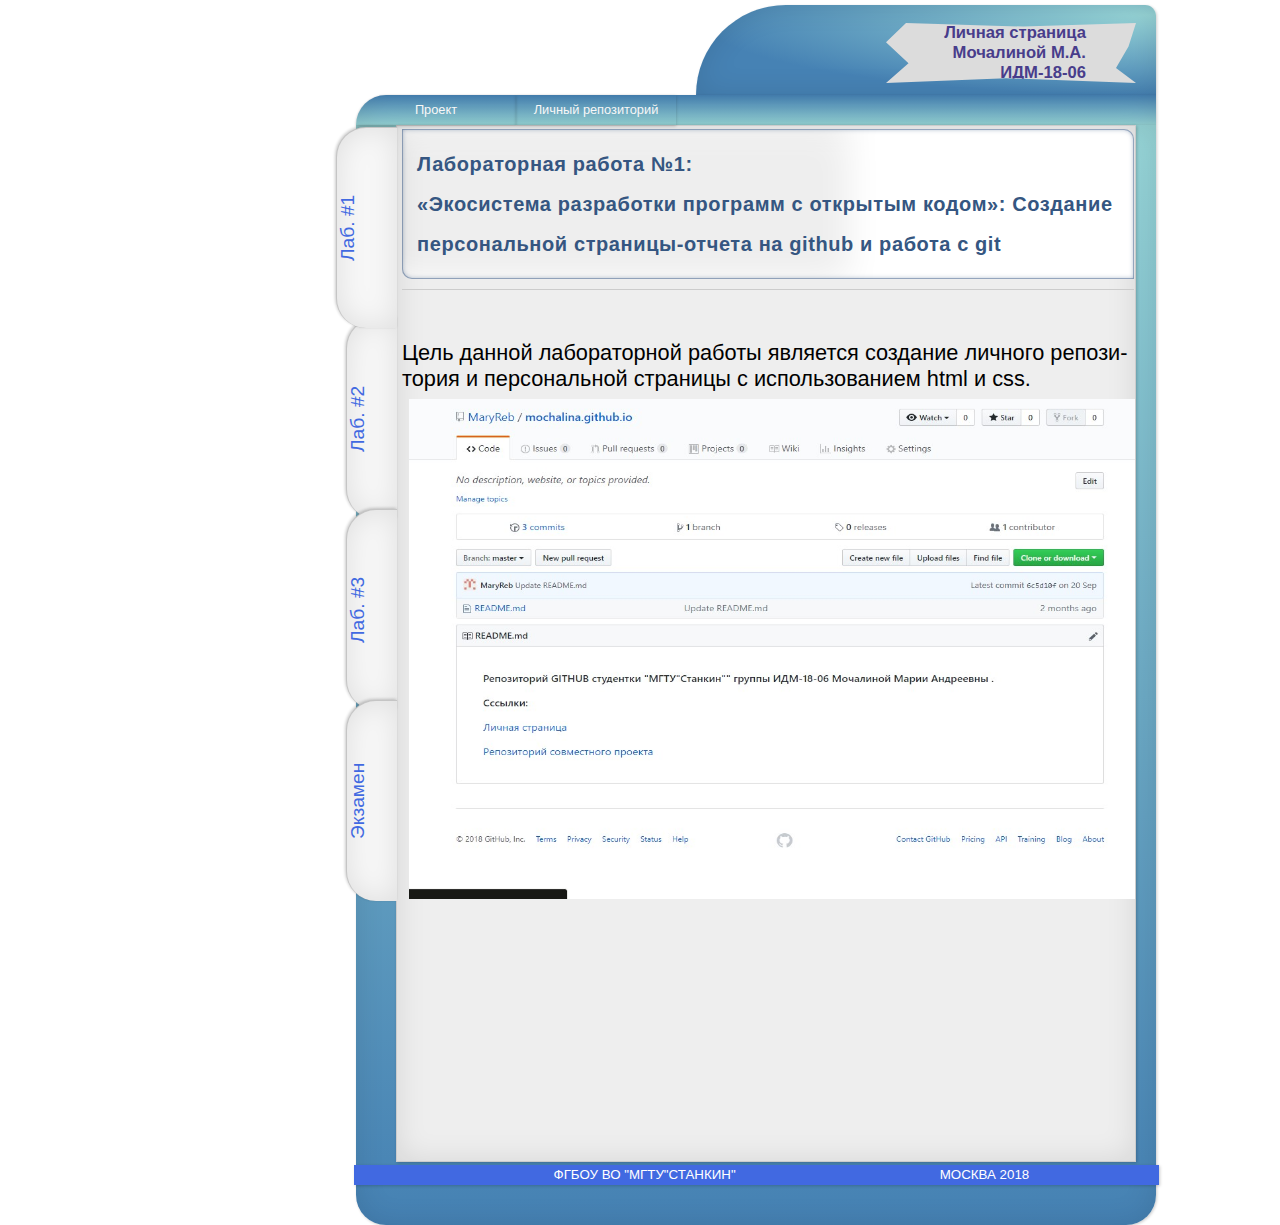
<file: index.html>
<!DOCTYPE html>
<html lang="ru">
<head>
	<meta charset="UTF-8">
	<meta name="discription" content="Персональная страница Мочалиной М.А.">
	<!-- <meta name="keywords" content=""> -->
	<meta name="author" content="Mochalina M.A.">
	<link rel="stylesheet" href="source/assets/style.css">
	<!-- <link rel="shortcut icon" type="image/x-icon" href="img/favicon.ico"> -->
	<title>Personal page</title>
</head>
<body>
 	<div class="main">
 		<div class="header">
 			<div class="logo">
 				<div class="logotext">
 					<h1>Личная страница</h1>
 					<h2>Мочалиной М.А.</h2>
 					<h2>ИДМ-18-06</h2>

 				</div>
 			</div>
 			<div class="links">
 				<ul>
 					<li class="left"><a href="https://lokvest.github.io/MagicMath/">Проект</a></li><!--потом вставишь просто ссылки туда куда надо, во всех файлах -->
 					<li class="mid"><a href="https://github.com/MaryReb/mochalina.github.io">Личный репозиторий</a></li>
 					
 				</ul>
 			</div>	
 		</div>
 		<div class="page">
 			<div class="sidebar">
 				<div class="menu">
 					<ul>
 						<li class="selected"><a href="#">Лаб. #1</a></li>
 						<li class="target"><a href="source/Lab2.html">Лаб. #2</a></li>
 						<li class="target"><a href="source/Lab3.html">Лаб. #3</a></li>
 						<li class="target"><a href="source/Ex.html">Экзамен</a></li>
 					</ul>
 				</div>
 			</div>
 			<div class="sheet">
 				<div class="back">
 					<div class="content">

 						<h1><strong>Лабораторная работа №1: <br> «Экосистема разработки программ с открытым кодом»: Создание персональной страницы-отчета на github и работа с git</strong></h1>
 						<hr> <br>
 						<p><h3>Цель данной лабораторной работы является создание личного репозитория и персональной страницы с использованием html и css.</h3> <!-- Здесь просто заполняешь че делала на лабах, тебе только написать и вон скриншоты накинуть. Естественно надо будет данные тэги <p></p> <details><summary></summary></details> каждый раз копировать как будешь че то вставлять, но это не сложно. -->
 						<img src="source/assets/img/3lab3.jpg" style="height: 500px"></p>
 					
 					</div>
 				</div>
 				
 			</div>

 		</div>
 	</div>
 		<div class="footer">
 			<div class="info">
 				<h2><small>ФГБОУ ВО "МГТУ"СТАНКИН"</small></h2>
 				<h2><small>МОСКВА 2018</small></h2>
 			</div>
 		</div>
</body>
</html>
</file>
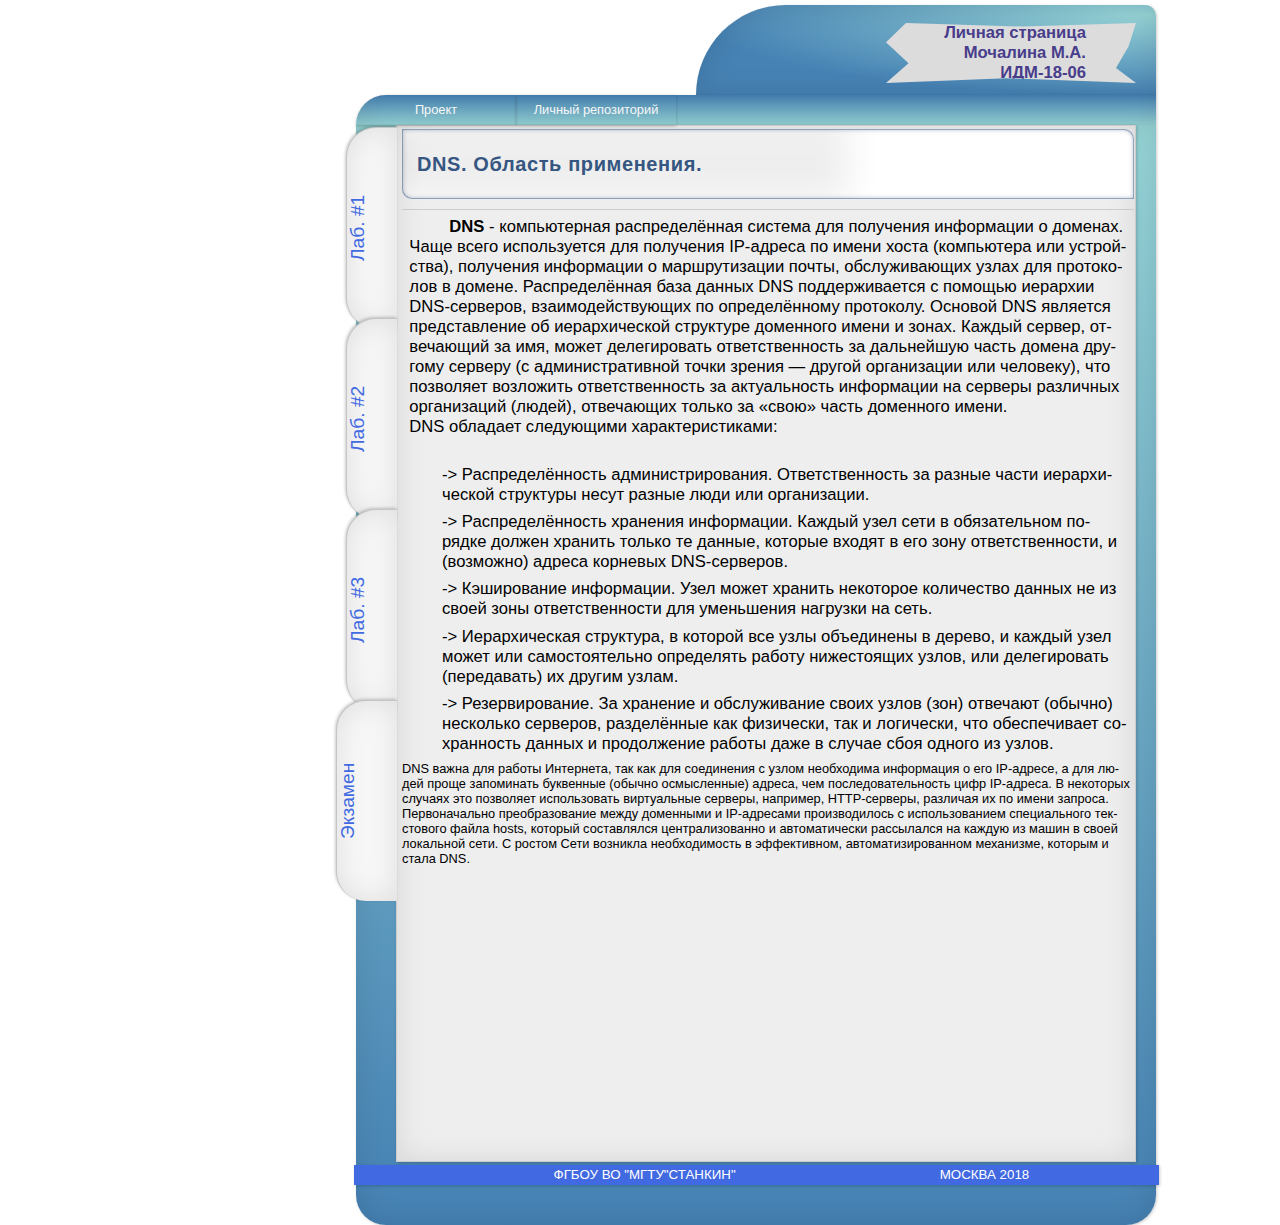
<file: source/Ex.html>
<!DOCTYPE html>
<html lang="ru">
<head>
	<meta charset="UTF-8">
	<meta name="discription" content="Персональная страница Мочалиной М.А.">
	<!-- <meta name="keywords" content=""> -->
	<meta name="author" content="Mochalina M.A.">
	<link rel="stylesheet" href="assets/style.css">
	<!-- <link rel="shortcut icon" type="image/x-icon" href="img/favicon.ico"> -->
	<title>Personal page</title>
</head>
<body>
 	<div class="main">
 		<div class="header">
 			<div class="logo">
 				<div class="logotext">
 					<h1>Личная страница</h1>
 					<h2>Мочалина М.А.</h2>
 					<h2>ИДМ-18-06</h2>

 				</div>
 			</div>
 			<div class="links">
 				<ul>
 					<li class="left"><a href="https://lokvest.github.io/MagicMath/">Проект</a></li>
 					<li class="mid"><a href="https://github.com/MaryReb/mochalina.github.io">Личный репозиторий</a></li>
 					
 				</ul>
 			</div>	
 		</div>
 		<div class="page">
 			<div class="sidebar">
 				<div class="menu">
 					<ul>
 						<li class="target"><a href="../index.html">Лаб. #1</a></li>
 						<li class="target"><a href="Lab2.html">Лаб. #2</a></li>
 						<li class="target"><a href="Lab3.html">Лаб. #3</a></li>
 						<li class="selected"><a href="#">Экзамен</a></li>
 					</ul>
 				</div>
 			</div>
 			<div class="sheet">
 				<div class="back">
 					<div class="content">

 						<h1><strong>DNS. Область применения.<br></strong></h1>
 						<hr>
 						<p>
							<strong>DNS</strong> - компьютерная распределённая система для получения информации о доменах. Чаще всего используется для получения IP-адреса по имени хоста (компьютера или устройства), получения информации о маршрутизации почты, обслуживающих узлах для протоколов в домене. Распределённая база данных DNS поддерживается с помощью иерархии DNS-серверов, взаимодействующих по определённому протоколу.

Основой DNS является представление об иерархической структуре доменного имени и зонах. Каждый сервер, отвечающий за имя, может делегировать ответственность за дальнейшую часть домена другому серверу (с административной точки зрения — другой организации или человеку), что позволяет возложить ответственность за актуальность информации на серверы различных организаций (людей), отвечающих только за «свою» часть доменного имени.
<br>
DNS обладает следующими характеристиками:
<ul>
<li>-> Распределённость администрирования. Ответственность за разные части иерархической структуры несут разные люди или организации.</li>
<li>-> Распределённость хранения информации. Каждый узел сети в обязательном порядке должен хранить только те данные, которые входят в его зону ответственности, и (возможно) адреса корневых DNS-серверов.</li>
<li>-> Кэширование информации. Узел может хранить некоторое количество данных не из своей зоны ответственности для уменьшения нагрузки на сеть.</li>
<li>-> Иерархическая структура, в которой все узлы объединены в дерево, и каждый узел может или самостоятельно определять работу нижестоящих узлов, или делегировать (передавать) их другим узлам.</li>
<li>-> Резервирование. За хранение и обслуживание своих узлов (зон) отвечают (обычно) несколько серверов, разделённые как физически, так и логически, что обеспечивает сохранность данных и продолжение работы даже в случае сбоя одного из узлов.</li>
						</ul>
	DNS важна для работы Интернета, так как для соединения с узлом необходима информация о его IP-адресе, а для людей проще запоминать буквенные (обычно осмысленные) адреса, чем последовательность цифр IP-адреса. В некоторых случаях это позволяет использовать виртуальные серверы, например, HTTP-серверы, различая их по имени запроса. Первоначально преобразование между доменными и IP-адресами производилось с использованием специального текстового файла hosts, который составлялся централизованно и автоматически рассылался на каждую из машин в своей локальной сети. С ростом Сети возникла необходимость в эффективном, автоматизированном механизме, которым и стала DNS.
 						</p>
 					
 					</div>
 				</div>
 				
 			</div>

 		</div>
 	</div>
 		<div class="footer">
 			<div class="info">
 				<h2><small>ФГБОУ ВО "МГТУ"СТАНКИН"</small></h2>
 				<h2><small>МОСКВА 2018</small></h2>
 			</div>
 		</div>
</body>
</html>
</file>
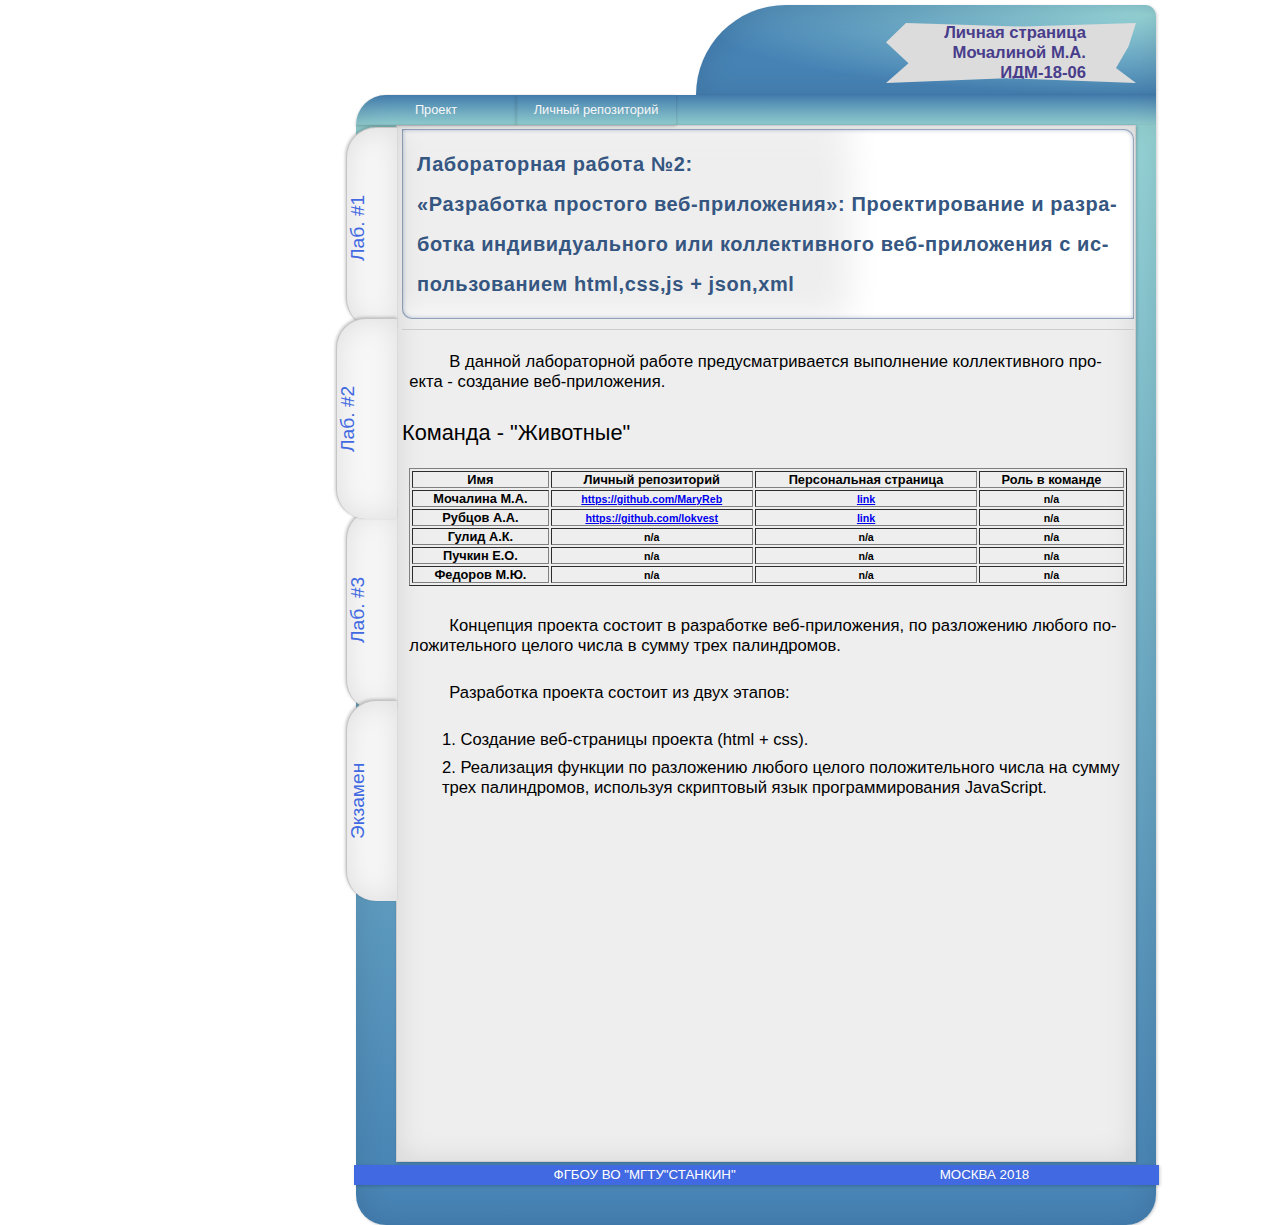
<file: source/Lab2.html>
<!DOCTYPE html>
<html lang="ru">
<head>
	<meta charset="UTF-8">
	<meta name="discription" content="Персональная страница Мочалиной М.А.">
	<!-- <meta name="keywords" content=""> -->
	<meta name="author" content="Mochalina M.A.">
	<link rel="stylesheet" href="assets/style.css">
	<!-- <link rel="shortcut icon" type="image/x-icon" href="img/favicon.ico"> -->
	<title>Personal page</title>
</head>
<body>
 	<div class="main">
 		<div class="header">
 			<div class="logo">
 				<div class="logotext">
 					<h1>Личная страница</h1>
 					<h2>Мочалиной М.А.</h2>
 					<h2>ИДМ-18-06</h2>

 				</div>
 			</div>
 			<div class="links">
 				<ul>
 					<li class="left"><a href="https://lokvest.github.io/MagicMath/">Проект</a></li><!--потом вставишь просто ссылки туда куда надо, во всех файлах -->
 					<li class="mid"><a href="https://github.com/MaryReb/mochalina.github.io">Личный репозиторий</a></li>
 					
 				</ul>
 			</div>	
 		</div>
 		<div class="page">
 			<div class="sidebar">
 				<div class="menu">
 					<ul>
 						<li class="target"><a href="../index.html">Лаб. #1</a></li>
 						<li class="selected"><a href="#">Лаб. #2</a></li>
 						<li class="target"><a href="Lab3.html">Лаб. #3</a></li>
 						<li class="target"><a href="Ex.html">Экзамен</a></li>
 					</ul>
 				</div>
 			</div>
 			<div class="sheet">
 				<div class="back">
 					<div class="content">

 						<h1><strong>Лабораторная работа №2: <br>  «Разработка простого веб-приложения»: Проектирование и разработка индивидуального или коллективного веб-приложения с использованием html,css,js + json,xml</strong></h1>
 						<hr><br>
 						<p>В данной лабораторной работе предусматривается выполнение коллективного проекта - создание веб-приложения. </p>
 						
 						<table border ="1" width = "98%" cellpadding="5">
 						<h3>Команда - "Животные"</h3>
 						<br>
 						<tr>
 							<th>Имя</th>
 							<th>Личный репозиторий</th>
 							<th>Персональная страница</th>
 							<th>Роль в команде</th>
 						</tr>
 						<tr>
 							<th>Мочалина М.А.</th>
 							<th><small><a href="https://github.com/MaryReb/mochalina.github.io">https://github.com/MaryReb</a></small></th>
 							<th><small><a href="https://github.com/MaryReb/mochalina.github.io/index.html">link</a></small></th>
 							<th><small>n/a</small></th>
 						</tr>
 						<tr>
 							<th>Рубцов А.А.</th>
 							<th><small><a href="https://github.com/lokvest/lokvest.github.io">https://github.com/lokvest</a></small></th>
 							<th><small><a href="https://lokvest.github.io/index.html">link</small></a></th>
 							<th><small>n/a</small></th>
 						</tr>
 						<tr>
 							<th>Гулид А.К.</th>
 							<th><small>n/a</small></th>
 							<th><small>n/a</small></th>
 							<th><small>n/a</small></th>
 						</tr>
 						<tr>
 							<th>Пучкин Е.О.</th>
 							<th><small>n/a</small></th>
 							<th><small>n/a</small></th>
 							<th><small>n/a</small></th>	
 						</tr>
 						<tr>
 							<th>Федоров М.Ю.</th>
 							<th><small>n/a</small></th>
 							<th><small>n/a</small></th>
 							<th><small>n/a</small></th>
 						</tr>
 					</table>
 					<br>
 						<!-- Здесь просто заполняешь че делала на лабах, тебе только написать и вон скриншоты накинуть. Естественно надо будет данные тэги <p></p> <details><summary></summary></details> каждый раз копировать как будешь че то вставлять, но это не сложно. -->
 						<p>Концепция проекта состоит в разработке веб-приложения, по разложению любого положительного целого числа в сумму трех палиндромов. 
 							<br>
 						</p>
 							<p>Разработка проекта состоит из двух этапов:</p>
 								<ul>
 															<li>1. Создание веб-страницы проекта (html + css).</li>
 															<li>2. Реализация функции по разложению любого целого положительного числа на сумму трех палиндромов, используя скриптовый язык программирования JavaScript.</li>
 														</ul>						


 							<!-- <details>
 								<summary>Вместо этой записи сюда вставляй че хочешь, например скриншот такой то, главное чтобы между этими тегами. Эту запис можешь удалить </summary>
 									<p><img src="assets/img/Screenshot_1.png"></p> Сюда пихаешь путь до скриншота
 							</details> -->
 						
 							
 					</div>
 				</div>
 				
 			</div>

 		</div>
 	</div>
 		<div class="footer">
 			<div class="info">
 				<h2><small>ФГБОУ ВО "МГТУ"СТАНКИН"</small></h2>
 				<h2><small>МОСКВА 2018</small></h2>
 			</div>
 		</div>
</body>
</html>
</file>
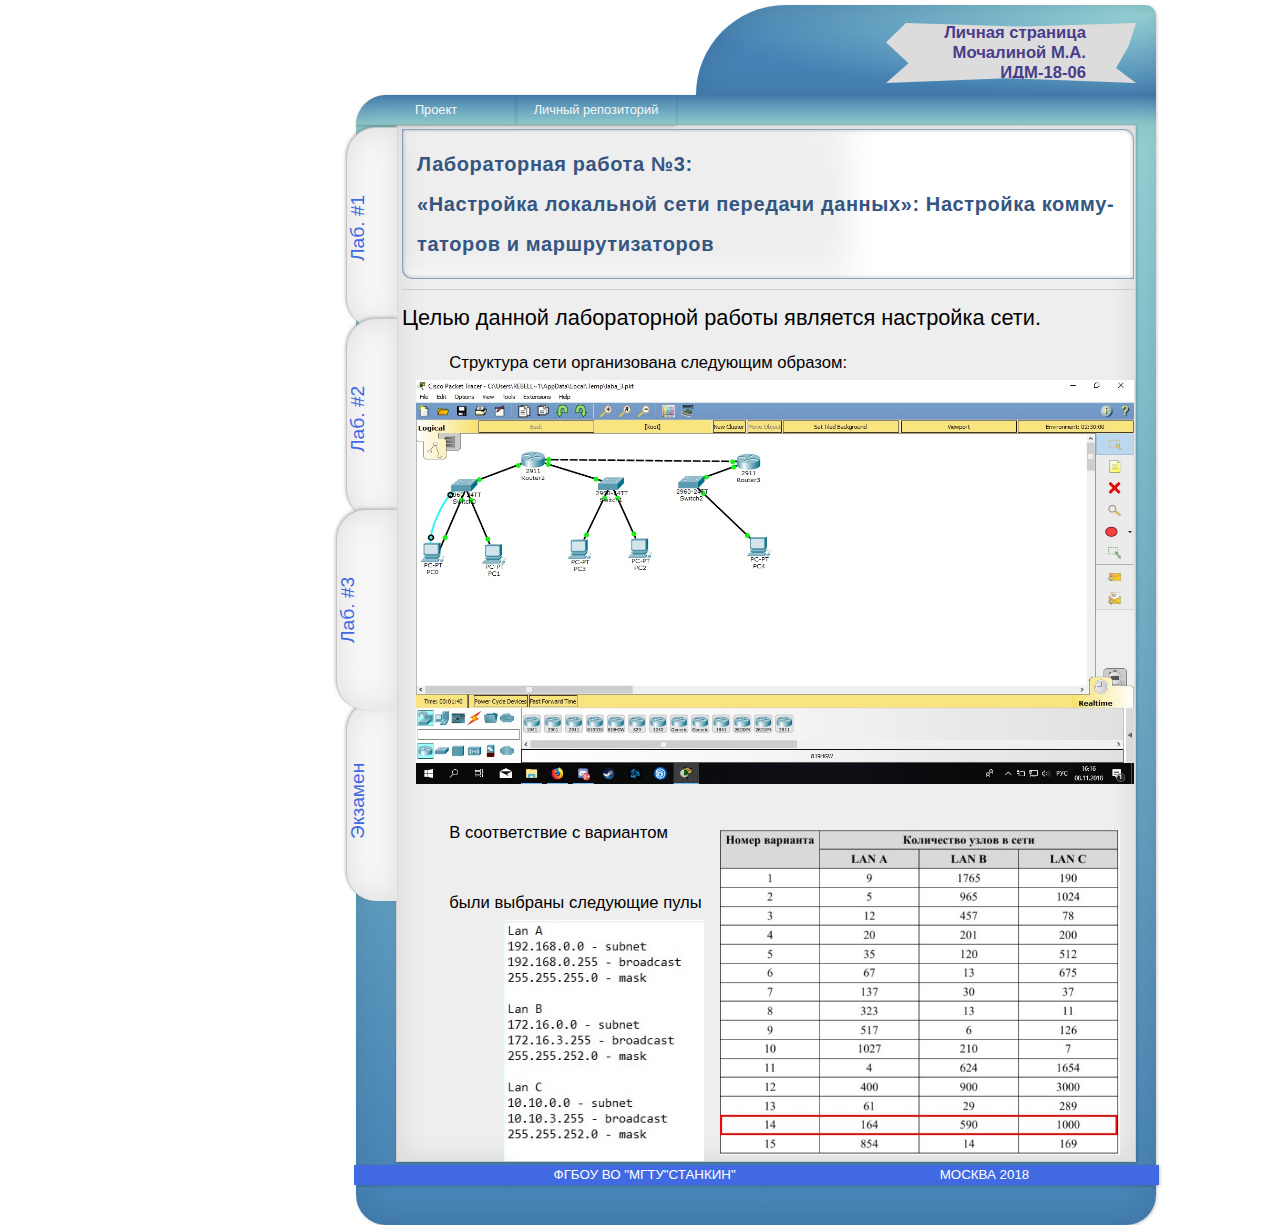
<file: source/Lab3.html>
<!DOCTYPE html>
<html lang="ru">
<head>
	<meta charset="UTF-8">
	<meta name="discription" content="Персональная страница Мочалиной М.А.">
	<!-- <meta name="keywords" content=""> -->
	<meta name="author" content="Mochalina M.A.">
	<link rel="stylesheet" href="assets/style.css">
	<!-- <link rel="shortcut icon" type="image/x-icon" href="img/favicon.ico"> -->
	<title>Personal page</title>
</head>
<body>
 	<div class="main">
 		<div class="header">
 			<div class="logo">
 				<div class="logotext">
 					<h1>Личная страница</h1>
 					<h2>Мочалиной М.А.</h2>
 					<h2>ИДМ-18-06</h2>

 				</div>
 			</div>
 			<div class="links">
 				<ul>
 					<li class="left"><a href="https://lokvest.github.io/MagicMath/">Проект</a></li><!--потом вставишь просто ссылки туда куда надо, во всех файлах -->
 					<li class="mid"><a href="https://github.com/MaryReb/mochalina.github.io">Личный репозиторий</a></li>
 					
 				</ul>
 			</div>	
 		</div>
 		<div class="page">
 			<div class="sidebar">
 				<div class="menu">
 					<ul>
 						<li class="target"><a href="../index.html">Лаб. #1</a></li>
 						<li class="target"><a href="Lab2.html">Лаб. #2</a></li>
 						<li class="selected"><a href="#">Лаб. #3</a></li>
 						<li class="target"><a href="Ex.html">Экзамен</a></li>
 					</ul>
 				</div>
 			</div>
 			<div class="sheet">
 				<div class="back">
 					<div class="content">

 						<h1><strong>Лабораторная работа №3: <br>«Настройка локальной сети передачи данных»: Настройка коммутаторов и маршрутизаторов</strong></h1>
 						<hr>
 						<br>
 						<h3>Целью данной лабораторной работы является настройка сети.</h3> 
 						<br>
 						<p>Структура сети организована следующим образом: 
 							<img src="assets/img/3lab1.jpg"alt="Структура сети"></p>
 						<p>В соответствие с вариантом <img src="assets/img/3lab5.jpg" alt="" class="mid"></p><br><p> были выбраны следующие пулы ip-адресов <img src="assets/img/3lab6.jpg" alt="" class="small"></p><p> и произведена настройка узлов и маршрутизаторов <img src="assets/img/3lab2.jpg" alt="" class="align"></p>

 						<p>А так же, задана статическая маршрутизация <img src="assets/img/3lab4.jpg" alt="" class="align"></p><!-- Здесь просто заполняешь че делала на лабах, тебе только написать и вон скриншоты накинуть. Естественно надо будет данные тэги <p></p> <details><summary></summary></details> каждый раз копировать как будешь че то вставлять, но это не сложно. -->
 						
 					
 					</div>
 				</div>
 				
 			</div>

 		</div>
 	</div>
 		<div class="footer">
 			<div class="info">
 				<h2><small>ФГБОУ ВО "МГТУ"СТАНКИН"</small></h2>
 				<h2><small>МОСКВА 2018</small></h2>
 			</div>
 		</div>
</body>
</html>
</file>
<file: source/assets/style.css>
*{
	margin:0;
	padding:0;
}
body{
  width:1000px;
  margin-left: 20%;
  margin-right:0%; 
  /*height:1500px;*/
  /*padding auto;*/
  min-width: 1000px;
  /*max-width: 1600px;*/
}
details {
border: 1px solid #999;
border-radius: 5px;
margin: 0 2em .4em 2em;
padding: 1.04%;
}
 
details {
margin: 1em;
cursor: pointer;
}
 
summary {
border-radius: 5px;
cursor: pointer;
margin: -1%;
padding: 8px 10px;
background: -webkit-linear-gradient(top, #f3f3f3 50%, #e6e6e6 50%);
}
img{
	width: 100%;
	height: 100%;
	margin: 15px 10px auto -5px;
}

.header{
	/*background-color: #4682B4; */
	height: 120px;
	font-size: 0.8em;
	
	text-align: right;
	margin-top :5px;
	margin-left: 0px;
	margin-right: 0px;
	min-width: 1000px;
	max-width: 1600px;
	/*position:relative;*/
	/*padding: 0px 100px 0px 100px; */

}


h1, h2, h3{
	font: normal 170% 'mekanik let', arial;
	/*margin: 0 0 5px 0;*/
	/*padding: 5px 0 5px 0;*/
	color: #000;
}
h2{
	font-size: 140%;
}
hr{
	background-color: #ccc;
	border:0;
	height: 1px;
}
p{
	margin-left: 10px;
	font: normal 120% 'mekanik let', arial;
	padding: 0 0 20px 0;
	line-height: 1.7em;
}
.main, .logo, .sidebar, .sheet, .footer, .page{
	margin-left: auto;
	margin-right: auto;
}
.logo{
	width: 460px;
	height: 90px;
	
	margin-right: 100px;
	
	border-top-left-radius: 250px;
	border-top-right-radius: 30px;
	
	box-shadow: inset 0 0 30px rgba(0,0,0,0.1), 1px 1px 3px rgba(0,0,0,0.2);
	
	background: radial-gradient(farthest-side at 450px 10px, #96d4d6 , #4682B4);
	
}
.logotext{
	font: normal 100% 'mekanik let', arial, sans-serif;
	display: inline-block;
	margin: 18px 20px 5px 5px;
	width: 250px;
	height: 60px;
	background-color: Gainsboro;
	-webkit-clip-path: polygon(55% 6%, 100% 0, 97% 39%, 92% 75%, 100% 100%, 48% 92%, 0 100%, 9% 67%, 0 32%, 8% 0);
	clip-path: polygon(55% 6%, 100% 0, 97% 39%, 92% 75%, 100% 100%, 48% 92%, 0 100%, 9% 67%, 0 32%, 8% 0);
	

}

.logotext h1, .logotext h2 {
	width:200px;
	font: bold 130% 'mekanik let', arial, sans-serif;
	margin-bottom: 0px; 
	color: DarkSlateBlue;
	
	vertical-align: middle;
}
.links{
	background-color: #4682B4;
	margin-left: 100px;
	margin-right: 100px;
	
    box-shadow: inset 0 0 30px rgba(0,0,0,0.1), 1px 1px 3px rgba(0,0,0,0.2);
	
	vertical-align: bottom;
	border-top-left-radius: 30px;
	background: linear-gradient(to bottom, #4682B4, #96d4d6 );	
}
.links ul {
	/*width: 400px;*/
	height:30px;
	/*padding-top:8px;*/
	border-top-left-radius: 30px;
	


}
.links ul li.left{
	list-style: none;
	display: inline-block;
	font: normal 100% 'mekanik let', arial, sans-serif;
	height:30px;
	width:20%;
	text-align: center;
	float:left;
	border-top-left-radius: 30px;
	box-shadow: 0px 1px 3px rgba(0,0,0,0.2);
}
.links ul li.mid{
	list-style: none;
	display: inline-block;
	font: normal 100% 'mekanik let', arial, sans-serif;
	height:30px;
	width:20%;
	text-align: center;
	float:left;
	box-shadow: 0px 1px 3px rgba(0,0,0,0.2);
}
.links ul li a{
	color:#f7f7f7 ;
	text-decoration:none;
	display:block;
	height: 100%;
	width: 100%;
	vertical-align: middle;
	margin-top: 7px;
	text-align: center;
}
.links ul li.left:hover{
	-webkit-box-shadow: -1px -1px 8px 0px rgba(0, 255, 255, 1);
	-moz-box-shadow:    -1px -1px 8px 0px rgba(0, 255, 255, 1);
	box-shadow:         -1px -1px 8px 0px rgba(0, 255, 255, 1);
}
.links ul li.mid:hover{
	-webkit-box-shadow: 2px -1px 8px 0px rgba(0, 255, 255, 1);
	-moz-box-shadow:    2px -1px 8px 0px rgba(0, 255, 255, 1);
	box-shadow:         2px -1px 8px 0px rgba(0, 255, 255, 1);
}
.page{
	
	height: 100%;
	margin: 0px 100px 0px 80px;
}
.sidebar{

	height:430px;
	width:60px;
	float: left;
}
.menu{
	font: normal 120% 'Courier New', arial, sans-serif;
	margin-top:1px;
}
.menu ul{
	width: 50px;
	/*-webkit-transform:rotate(270deg);*/
	height:430px;
	/*padding: 20%;*/
	margin-top:1.5px;
	
}
.menu ul li{
	
	font: normal 100% 'mekanik let', arial, sans-serif;
	list-style-type:none;
	background-color: #f7f7f7;
	-webkit-transform:rotate(180deg);
	writing-mode: tb-rl;
	
    text-align: center;
	height: 200px;
	width:50px;
	margin: 0px 0px -10px 0px;
	position: relative;	
	z-index:1;
	border-bottom-right-radius: 30px;
	border-top-right-radius: 30px;
	margin-left: 10px;
	border-right:solid 1px rgba(0,0,0,0.2);
	border-bottom:solid 0.7px rgba(0,0,0,0.2);
	border-left: none;
	box-shadow: inset 0 0 30px rgba(0,0,0,0.1), 1px 1px 3px rgba(0,0,0,0.2);


	
}
.menu ul li a{
	font:normal 100% 'mekanik let', sans-serif;
	text-decoration: none;
	/*letter-spacing: 0.1em;*/
	display:block;
	color:RoyalBlue;
	height: 100%;
	margin: 0px 0px 0 0;
	width:100%;
	vertical-align: middle;
	/*text-align: center;*/
	/*margin-right: 10px;*/
	/*margin-left: auto;*/
	/*float:right;*/

	
	
}

.menu ul li.selected a{
	/*color: white;*/
	margin: 0px 0px 0 0;
	vertical-align: middle;
}
.menu ul li.selected{
	/*overflow: hidden;*/
	width:60px;
	float:left;
	margin-left: 0px;
	position: relative;
	z-index:3;
	border-left:none;
	border-top: none;
}
.menu ul li.target:hover{
	-webkit-box-shadow: 0px -2px 8px 0px rgba(0, 255, 255, 1);
	-moz-box-shadow:    0px -2px 8px 0px rgba(0, 255, 255, 1);
	box-shadow:         0px -2px 8px 0px rgba(0, 255, 255, 1);
}
.back{
	background: linear-gradient(to bottom,#96d4d6,#4581b3);
	height: 1100px;
	margin: 0px 0px 0px 20px;
	/*position: relative;*/
	/*z-index: -2;*/
	box-shadow: inset 0 0 30px rgba(0,0,0,0.1), 1px 1px 3px rgba(0,0,0,0.2);
	max-height: 1200px;
border-bottom-left-radius: 30px;
	border-bottom-right-radius: 30px;
}

.content{
	background-color:#eeeeee;
	height: 94%;
	margin: 0px 20px 30px 20px;
	border: 1px solid #ccc;
	box-shadow: inset 0 0 30px rgba(0,0,0,0.1), 1px 1px 3px rgba(0,0,0,0.2);
	overflow-y: auto;
	padding:1px 1px 0 5px;
	font:normal 80% 'sans serif', arial;
	word-wrap: break-word;
 	hyphens: auto;
	
}
.content h1, .content h2{
	letter-spacing: 0.03em;
	margin-left:5px;
	margin: 0.1em 0 0.5em 0em;
    font-weight: 600px;
    font-family: 'Titillium Web', sans-serif;
    position: relative; 
    font-size: 20px;
    line-height: 40px;
    padding: 15px 15px 15px 15px;
    color: #355681;
    box-shadow:
        inset 0 0 0 1px rgba(53,86,129, 0.4),
        inset 0 0 5px rgba(53,86,129, 0.5),
        inset -285px 0 35px white;
    border-radius: 0 10px 0 10px;
    
}
.content p{
	font: normal 130% 'trebuchet ms', sans-serif;
	/*font-size: 180%;*/
	margin: 1%;

	text-indent:40px;
}
.stand{
	tex
}
.content table{
	margin: 1%;

}
.content ul li{
	/*list-style:square outside;*/
	display: block;
	margin:1%;
	margin-left: 40px;
	font: normal 130% 'century gothic', arial, sans-serif;

}
.align{
	/*float:left;*/
}
.content img{
	/*width: 500px;*/
	margin:1%;
	/*float:none;*/
}
.small{
	width: 200px;
	/*float:left;*/
}
.mid{
	float:right;
	width:400px;
}

.footer{
	width:80.5%;
	background-color: RoyalBlue;
	height:20px; 
	/*margin-bottom: 30px;*/
	margin-top: -60px;
	box-shadow:  1px 1px 3px rgba(0,0,0,0.2);

}
.footer h2
{
	color:white;
	font-size: 100%;
	display :inline;
	margin: 0 0 0 200px;
	
}
</file>
